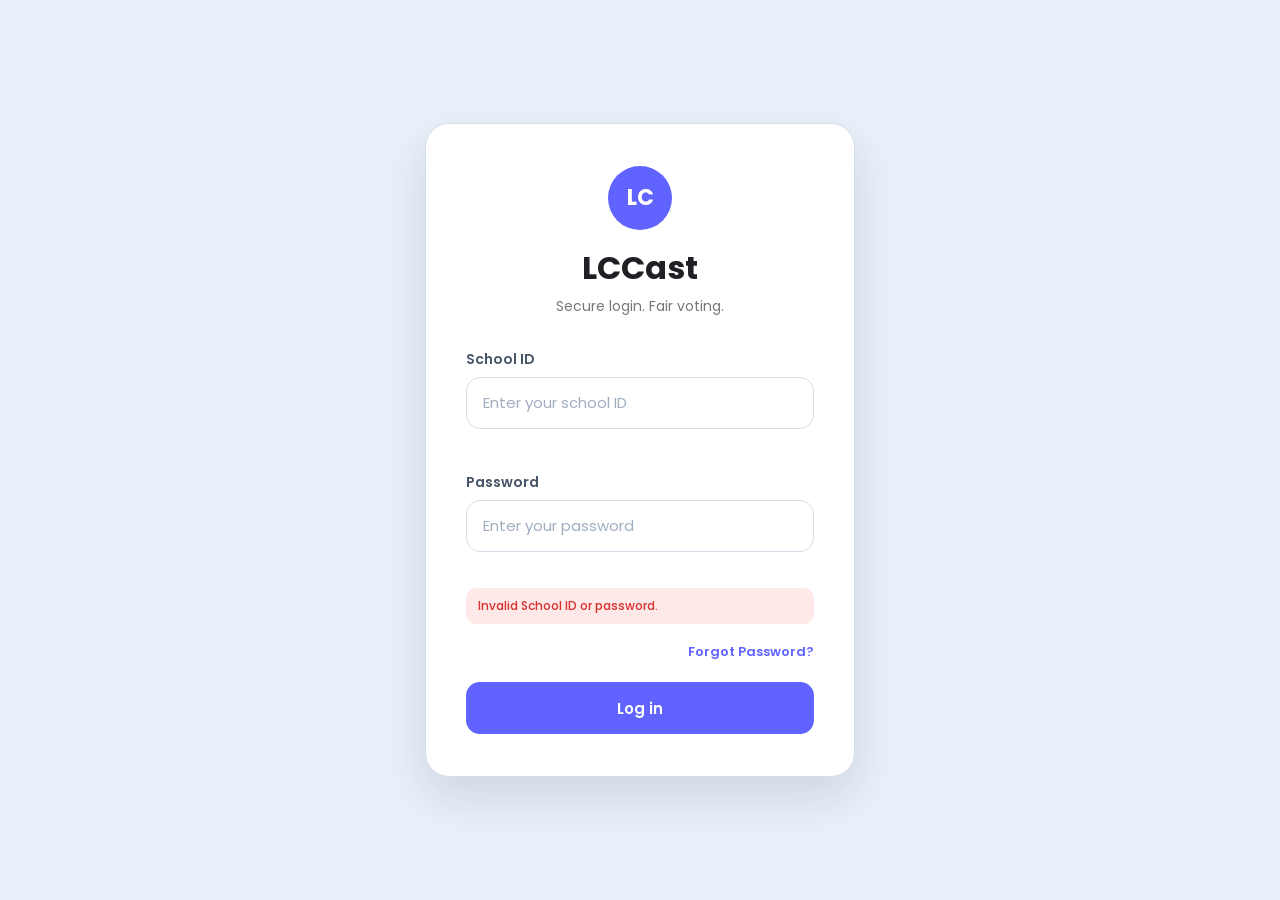
<file: index.html>
<!DOCTYPE html>
<html xmlns:th="http://www.thymeleaf.org">

<head>

    <meta charset="UTF-8">

    <meta name="viewport" content="width=device-width, initial-scale=1.0">

    <title>LCCast - Login</title>

    <link rel="stylesheet" href="css/styles.css">

</head>

<body>

    <div class="login-page">

        <!-- =====================================================
         LOGIN CARD
    ====================================================== -->

        <main class="login-container">

            <div class="logo-circle">
                LC
            </div>

            <h1 class="logo-text">
                LCCast
            </h1>

            <p class="tagline">
                Secure login. Fair voting.
            </p>


            <!-- =================================================
             LOGIN FORM
        ================================================== -->

            <form id="loginForm" th:action="@{/login}" method="post" novalidate>

                <!-- School ID -->

                <div class="login-form-group">

                    <label for="schoolId">
                        School ID
                    </label>

                    <input type="text" id="schoolId" name="schoolId" autocomplete="username"
                        placeholder="Enter your school ID" th:value="${schoolId}">

                    <span class="inline-error" id="schoolIdError">
                    </span>

                </div>


                <div class="login-form-group">

                    <label for="password">
                        Password
                    </label>

                    <input type="password" id="password" name="password" autocomplete="current-password"
                        placeholder="Enter your password">

                    <span class="inline-error" id="passwordError">
                    </span>

                    <span class="inline-error server-error" id="loginServerError" th:if="${loginError}">
                        Invalid School ID or password.
                    </span>

                </div>


                <!-- Forgot Password -->

                <button type="button" class="forgot-password" id="forgotPasswordBtn">

                    Forgot Password?

                </button>


                <!-- Login -->

                <button type="submit" class="login-button">

                    Log in

                </button>

            </form>

        </main>

    </div>


    <!-- =========================================================
     FORGOT PASSWORD MODAL
========================================================== -->

    <div class="modal-overlay" id="forgotPasswordModal" aria-hidden="true">

        <div class="forgot-modal" role="dialog" aria-modal="true" aria-labelledby="forgotPasswordTitle">

            <!-- CLOSE -->
            <button type="button" class="modal-close" id="closeForgotModal" aria-label="Close">
                &times;
            </button>


            <!-- =================================================
             STEP 1 — EMAIL VERIFICATION
        ================================================== -->

            <div class="reset-step active" id="resetEmailStep">

                <div class="reset-icon">
                    @
                </div>

                <h2 id="forgotPasswordTitle">
                    Forgot Password?
                </h2>

                <p>
                    Enter the registered email address
                    associated with your account.
                </p>

                <div class="login-form-group">

                    <label for="registeredEmail">
                        Registered Email
                    </label>

                    <input type="email" id="registeredEmail" placeholder="Enter your registered email"
                        autocomplete="email">

                    <span class="inline-error" id="registeredEmailError">
                    </span>

                </div>

                <button type="button" class="login-button" id="verifyEmailBtn">

                    Continue

                </button>

            </div>


            <!-- =================================================
 STEP 2 — OTP VERIFICATION
================================================== -->

            <div class="reset-step" id="otpStep">

                <div class="reset-icon">
                    #
                </div>

                <h2>
                    Verify OTP
                </h2>

                <p>
                    Enter the 6-digit verification code
                    sent to your registered email.
                </p>

                <div class="login-form-group">

                    <label for="otp">
                        6-Digit OTP
                    </label>

                    <input type="text" id="otp" name="otp" inputmode="numeric" maxlength="6"
                        autocomplete="one-time-code" placeholder="Enter 6-digit OTP">

                    <span class="inline-error" id="otpError">
                    </span>

                </div>

                <button type="button" class="login-button" id="verifyOtpBtn">

                    Verify OTP

                </button>

            </div>

            <!-- =================================================
             STEP 3 — NEW PASSWORD
        ================================================== -->

            <div class="reset-step" id="newPasswordStep">

                <div class="reset-icon">
                    🔒
                </div>

                <h2>
                    Create New Password
                </h2>

                <p>
                    Choose a strong new password for your account.
                </p>

                <div class="login-form-group">

                    <label for="newPassword">
                        New Password
                    </label>

                    <input type="password" id="newPassword" placeholder="Enter new password"
                        autocomplete="new-password">

                    <span class="inline-error" id="newPasswordError">
                    </span>

                </div>

                <div class="login-form-group">

                    <label for="confirmPassword">
                        Confirm Password
                    </label>

                    <input type="password" id="confirmPassword" placeholder="Confirm new password"
                        autocomplete="new-password">

                    <span class="inline-error" id="confirmPasswordError">
                    </span>

                </div>

                <button type="button" class="login-button" id="resetPasswordBtn">

                    Change Password

                </button>

            </div>


            <!-- =================================================
             STEP 4 — SUCCESS
        ================================================== -->

            <div class="reset-step" id="resetSuccessStep">

                <div class="reset-icon success">
                    ✓
                </div>

                <h2>
                    Password Changed
                </h2>

                <p>
                    Your password has been successfully changed.
                    You can now log in using your new password.
                </p>

                <button type="button" class="login-button" id="returnToLoginBtn">

                    Return to Login

                </button>

            </div>

        </div>

    </div>


    <script src="js/login.js"></script>

</body>

</html>
</file>
<file: css/styles.css>
/* =========================================================
   LCCAST
   LOGIN PAGE
========================================================= */


/* =========================================================
   GOOGLE FONT
========================================================= */

@import url('https://fonts.googleapis.com/css2?family=Poppins:wght@300;400;500;600;700;800&display=swap');


/* =========================================================
   ROOT
========================================================= */

:root {

    --primary: #6063FE;
    --primary-hover: #5154F5;

    --danger: #EF5350;
    --success: #2FBF71;

    --background: #EAF0F9;
    --card: #FFFFFF;

    --text: #202124;
    --subtext: #777777;

    --border: #D6DDEA;

    --radius: 20px;

    --shadow:
        0 20px 45px rgba(15, 23, 42, .12);

}


/* =========================================================
   RESET
========================================================= */

* {

    margin: 0;
    padding: 0;

    box-sizing: border-box;

}


/* =========================================================
   BODY
========================================================= */

body {

    min-height: 100vh;

    font-family: 'Poppins', sans-serif;

    background: var(--background);

    color: var(--text);

}


/* =========================================================
   LOGIN PAGE
========================================================= */

.login-page {

    min-height: 100vh;

    display: flex;

    align-items: center;

    justify-content: center;

    padding: 30px;

}


/* =========================================================
   LOGIN CONTAINER
========================================================= */

.login-container {

    width: 100%;

    max-width: 430px;

    background: var(--card);

    border: 1px solid var(--border);

    border-radius: 24px;

    padding: 42px 40px;

    box-shadow: var(--shadow);

}


/* =========================================================
   LOGO
========================================================= */

.logo-circle {

    width: 64px;
    height: 64px;

    margin: 0 auto 14px;

    display: flex;

    align-items: center;

    justify-content: center;

    border-radius: 50%;

    background: var(--primary);

    color: #FFFFFF;

    font-size: 22px;

    font-weight: 700;

}


.logo-text {

    text-align: center;

    font-size: 32px;

    font-weight: 700;

    color: var(--text);

}


.tagline {

    margin-top: 4px;

    margin-bottom: 32px;

    text-align: center;

    color: var(--subtext);

    font-size: 14px;

}


/* =========================================================
   FORM
========================================================= */

.login-form-group {

    display: flex;

    flex-direction: column;

    gap: 7px;

    margin-bottom: 18px;

}


.login-form-group label {

    font-size: 14px;

    font-weight: 600;

    color: #475569;

}


.login-form-group input {

    width: 100%;

    height: 52px;

    padding: 0 16px;

    border: 1px solid var(--border);

    border-radius: 14px;

    background: #FFFFFF;

    color: var(--text);

    font-family: inherit;

    font-size: 15px;

    outline: none;

    transition: .25s ease;

}


.login-form-group input:focus {

    border-color: var(--primary);

    box-shadow:
        0 0 0 4px rgba(96, 99, 254, .12);

}


.login-form-group input.input-error {

    border-color: var(--danger);

    box-shadow:
        0 0 0 3px rgba(239, 83, 80, .10);

}


.login-form-group input.input-success {

    border-color: var(--success);

}


/* =========================================================
   PLACEHOLDER
========================================================= */

.login-form-group input::placeholder {

    color: #A0AEC0;

}


/* =========================================================
   INLINE ERRORS
========================================================= */

.inline-error {

    display: block;

    min-height: 18px;

    color: var(--danger);

    font-size: 12px;

    line-height: 1.4;

}


/* =========================================================
   SERVER ERROR
========================================================= */

/* =========================================================
   SERVER ERROR
========================================================= */

.inline-error.server-error {

    display: block;

    margin-top: 4px;

    padding: 10px 12px;

    border-radius: 10px;

    background: #FFE8E8;

    color: #D93030;

    font-size: 12px;

    line-height: 1.4;

    font-weight: 500;

}


/* =========================================================
   VALIDATION ERROR STATE
========================================================= */

.login-form-group input.input-error {

    border-color: var(--danger);

    box-shadow:
        0 0 0 3px rgba(239, 83, 80, .10);

}


/* =========================================================
   VALIDATION SUCCESS STATE
========================================================= */

.login-form-group input.input-success {

    border-color: var(--success);

    box-shadow:
        0 0 0 3px rgba(47, 191, 113, .08);

}


/* =========================================================
   DISABLED BUTTON
========================================================= */

.login-button:disabled {

    opacity: .65;

    cursor: not-allowed;

    transform: none;

}


/* =========================================================
   MODAL BODY SCROLL LOCK
========================================================= */

body.modal-open {

    overflow: hidden;

}


/* =========================================================
   HIDDEN
========================================================= */

.hidden {

    display: none !important;

}


/* =========================================================
   FORGOT PASSWORD
========================================================= */

.forgot-password {

    display: block;

    margin: 2px 0 20px auto;

    border: none;

    background: transparent;

    color: var(--primary);

    font-family: inherit;

    font-size: 13px;

    font-weight: 600;

    cursor: pointer;

}


.forgot-password:hover {

    color: var(--primary-hover);

    text-decoration: underline;

}


/* =========================================================
   LOGIN BUTTON
========================================================= */

.login-button {

    width: 100%;

    height: 52px;

    border: none;

    border-radius: 14px;

    background: var(--primary);

    color: #FFFFFF;

    font-family: inherit;

    font-size: 15px;

    font-weight: 600;

    cursor: pointer;

    transition: .25s ease;

}


.login-button:hover {

    background: var(--primary-hover);

    transform: translateY(-1px);

}


.login-button:active {

    transform: translateY(0);

}


/* =========================================================
   MODAL OVERLAY
========================================================= */

.modal-overlay {

    position: fixed;

    inset: 0;

    z-index: 1000;

    display: none;

    align-items: center;

    justify-content: center;

    padding: 24px;

    background: rgba(15, 23, 42, .48);

    backdrop-filter: blur(4px);

}


.modal-overlay.active {

    display: flex;

}


/* =========================================================
   FORGOT PASSWORD MODAL
========================================================= */

.forgot-modal {

    position: relative;

    width: 100%;

    max-width: 450px;

    max-height: calc(100vh - 48px);

    overflow-y: auto;

    padding: 40px;

    background: #FFFFFF;

    border: 1px solid var(--border);

    border-radius: 24px;

    box-shadow: 0 25px 60px rgba(15, 23, 42, .18);

}


.forgot-modal::-webkit-scrollbar {

    width: 7px;

}


.forgot-modal::-webkit-scrollbar-thumb {

    background: #C8D0DF;

    border-radius: 20px;

}


/* =========================================================
   CLOSE BUTTON
========================================================= */

.modal-close {

    position: absolute;

    top: 16px;

    right: 16px;

    width: 38px;

    height: 38px;

    border: none;

    border-radius: 12px;

    background: #F3F4F8;

    color: #64748B;

    font-size: 25px;

    line-height: 1;

    cursor: pointer;

    display: flex;

    align-items: center;

    justify-content: center;

    transition: .2s ease;

}


.modal-close:hover {

    background: #E8EBF3;

    color: var(--text);

}


/* =========================================================
   RESET STEP
========================================================= */

.reset-step {

    display: none;

}


.reset-step.active {

    display: block;

}


/* =========================================================
   RESET ICON
========================================================= */

.reset-icon {

    width: 58px;

    height: 58px;

    margin: 0 auto 18px;

    border-radius: 18px;

    display: flex;

    align-items: center;

    justify-content: center;

    background: #EEF2FF;

    color: var(--primary);

    font-size: 24px;

    font-weight: 700;

}


.reset-icon.success {

    background: #E7F9EC;

    color: #159947;

}


/* =========================================================
   MODAL TYPOGRAPHY
========================================================= */

.forgot-modal h2 {

    margin-bottom: 8px;

    text-align: center;

    font-size: 24px;

    font-weight: 700;

}


.forgot-modal > .reset-step > p {

    margin-bottom: 26px;

    text-align: center;

    color: var(--subtext);

    font-size: 14px;

    line-height: 1.6;

}


/* =========================================================
   OTP
========================================================= */

#otp {

    text-align: center;

    letter-spacing: 8px;

    font-size: 20px;

    font-weight: 600;

}


#otp::placeholder {

    letter-spacing: 2px;

    font-size: 14px;

    font-weight: 400;

}


/* =========================================================
   RESPONSIVE
========================================================= */

@media (max-width: 600px) {

    .login-page {

        padding: 20px;

    }

    .login-container {

        padding: 32px 24px;

    }

    .forgot-modal {

        padding: 34px 24px;

        border-radius: 20px;

    }

}
</file>
